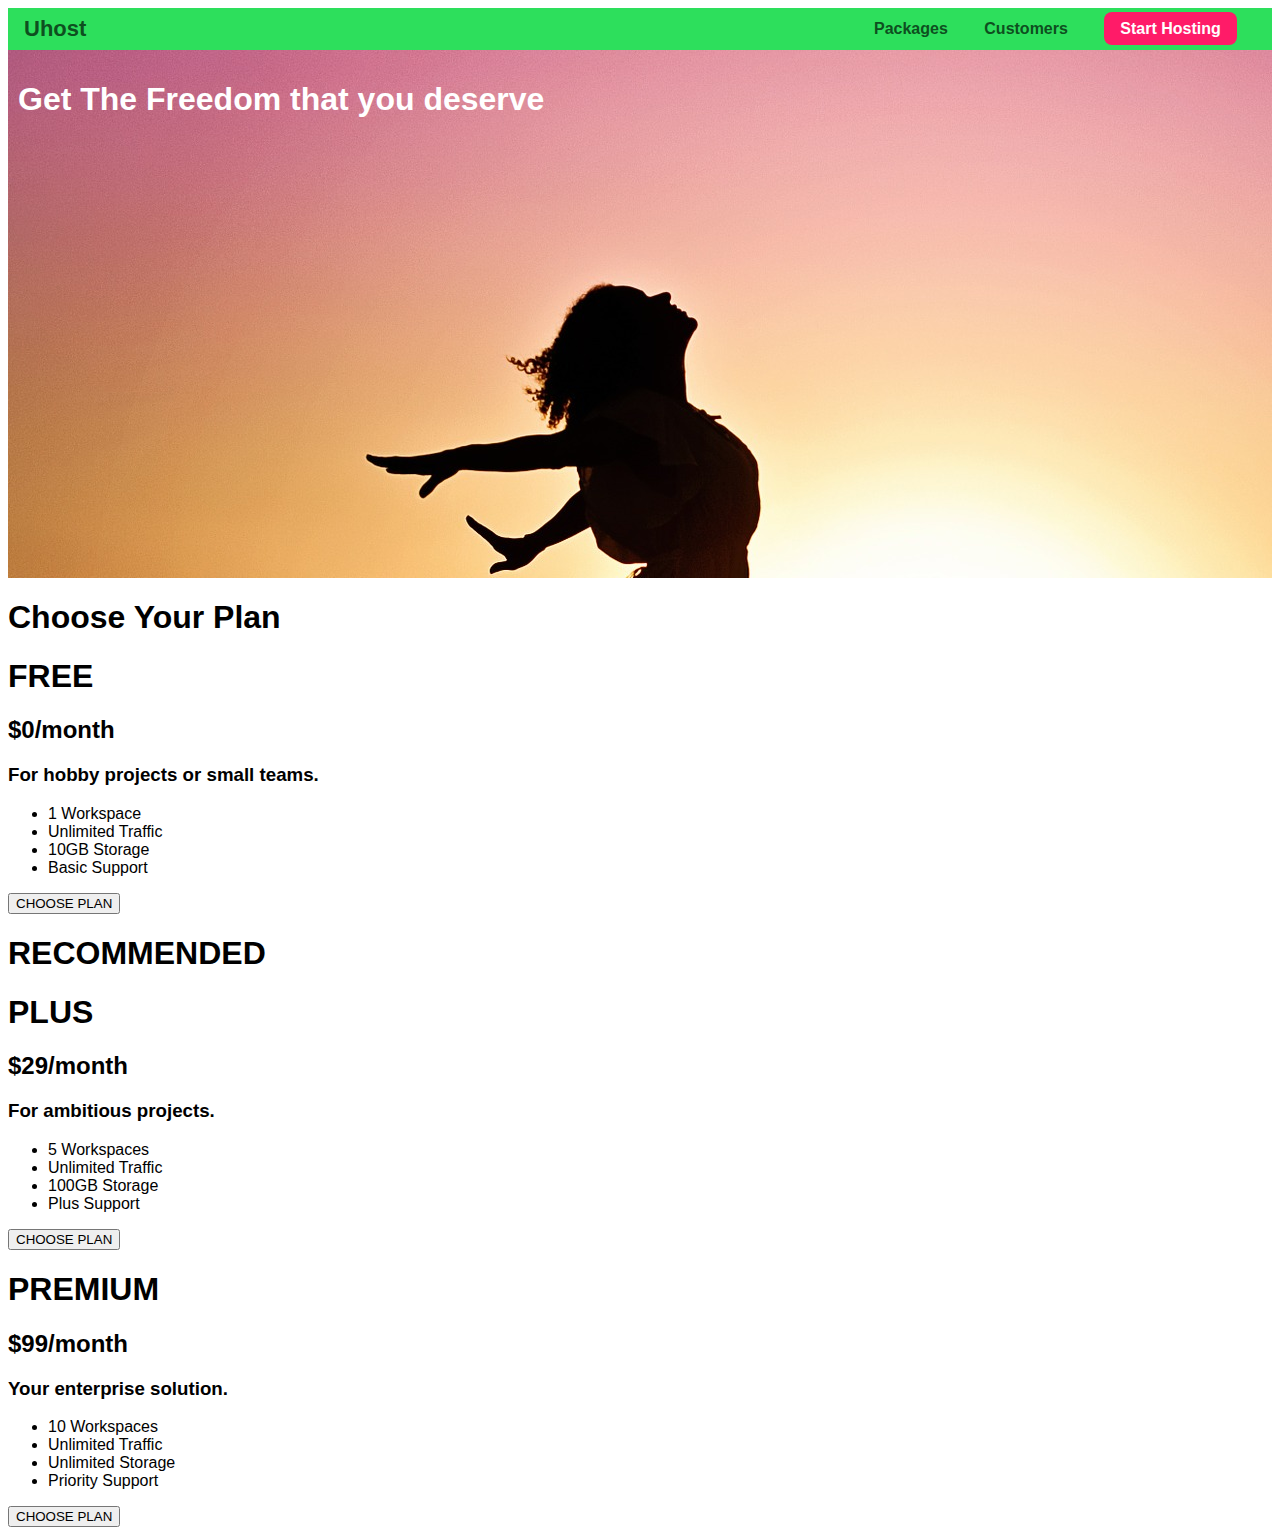
<file: index.html>
<!DOCTYPE html>
<html lang="en">

<head>
    <meta charset="UTF-8">
    <meta name="viewport" content="width=device-width, initial-scale=1.0">
    <title>Uhost</title>
    <link rel="shortcut icon" href="assets/images/favicon.png">
    <link rel="stylesheet" href="assets/css/style.css">
</head>

<body>

    <header class="main-header">
        <div>
            <a href="index.html" class="main-header__brand">Uhost</a>
        </div>
        <nav class="main-nav">
            <ul class="main-nav-items">
                <li class="main-nav-item">
                    <a href="packages/index.html">Packages</a>
                </li>
                <li class="main-nav-item">
                    <a href="customers/index.html">Customers</a>
                </li>
                <li class="main-nav-item cta">
                    <a href="start-hosting/index.html">Start Hosting</a>
                </li>
            </ul>
        </nav>
    </header>

    <main>
        <section id="product-overview">
            <h1>Get The Freedom that you deserve</h1>
        </section>

        <section id="plans">
            <h1 class="section-title">Choose Your Plan</h1>
            <article>
                <h1>FREE</h1>
                <h2>$0/month</h2>
                <h3>For hobby projects or small teams.</h3>
                <ul>
                    <li>1 Workspace</li>
                    <li>Unlimited Traffic</li>
                    <li>10GB Storage</li>
                    <li>Basic Support</li>
                </ul>
                <div>
                    <button>CHOOSE PLAN</button>
                </div>
            </article>
            <article>
                <h1>RECOMMENDED</h1>
                <h1>PLUS</h1>
                <h2>$29/month</h2>
                <h3>For ambitious projects.</h3>
                <ul>
                    <li>5 Workspaces</li>
                    <li>Unlimited Traffic</li>
                    <li>100GB Storage</li>
                    <li>Plus Support</li>
                </ul>
                <div>
                    <button>CHOOSE PLAN</button>
                </div>
            </article>
            <article>
                <h1>PREMIUM</h1>
                <h2>$99/month</h2>
                <h3>Your enterprise solution.</h3>
                <ul>
                    <li>10 Workspaces</li>
                    <li>Unlimited Traffic</li>
                    <li>Unlimited Storage</li>
                    <li>Priority Support</li>
                </ul>
                <div>
                    <button>CHOOSE PLAN</button>
                </div>
            </article>
            </div>
    </main>
</body>

</html>
</file>
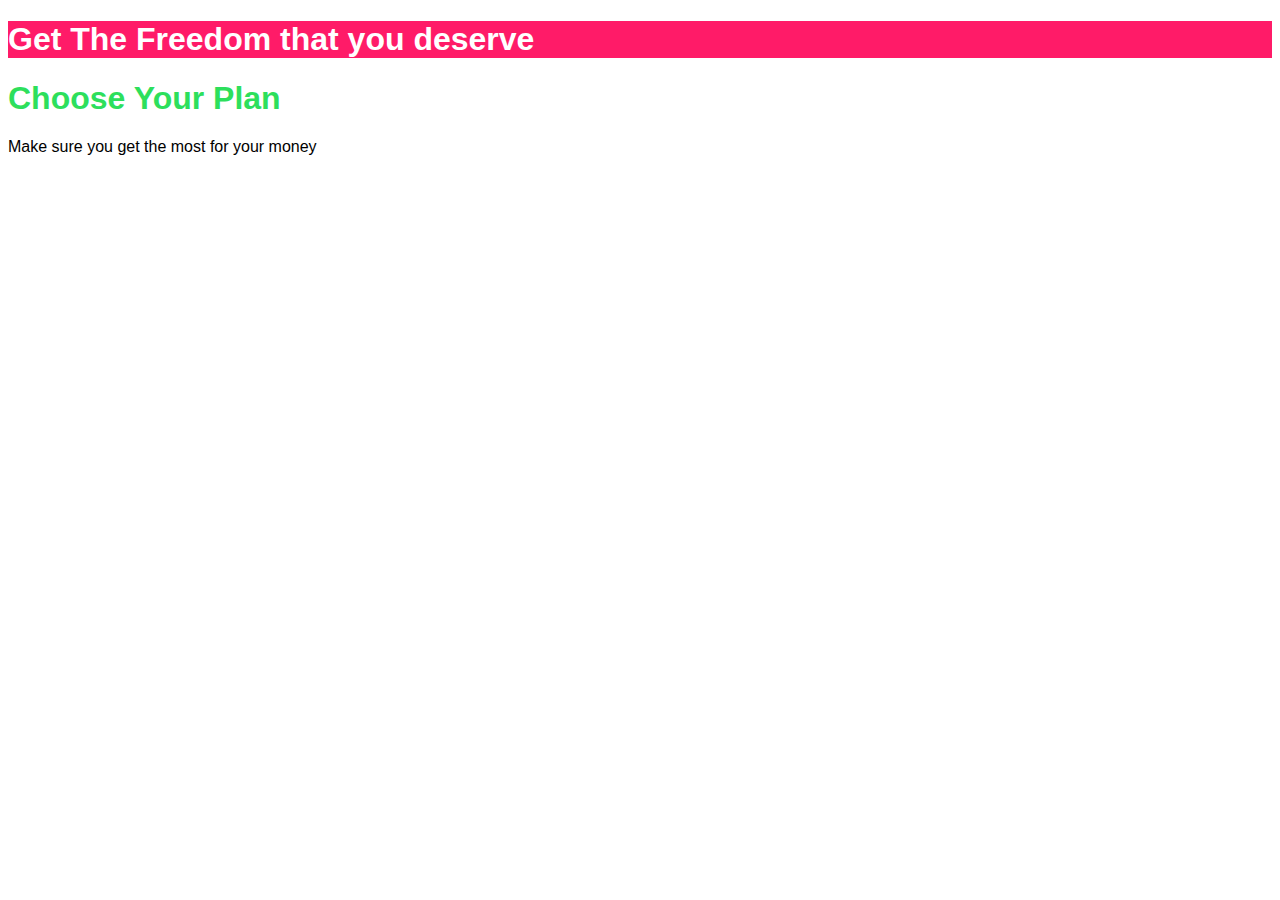
<file: 1.simple_styling.html>
<!DOCTYPE html>
<html lang="en">

<head>
    <meta charset="UTF-8">
    <meta name="viewport" content="width=device-width, initial-scale=1.0">
    <title>Uhost</title>
    <link rel="shortcut icon" href="assets/images/favicon.png">
    <link rel="stylesheet" href="assets/css/simple_styling.css">
</head>

<body>

    <section id="product-overview">
        <h1>Get The Freedom that you deserve</h1>
    </section>

    <section id="plans">
        <h1 class="section-title">Choose Your Plan</h1>
        <p>Make sure you get the most for your money</p>
    </section>
</body>

</html>
</file>
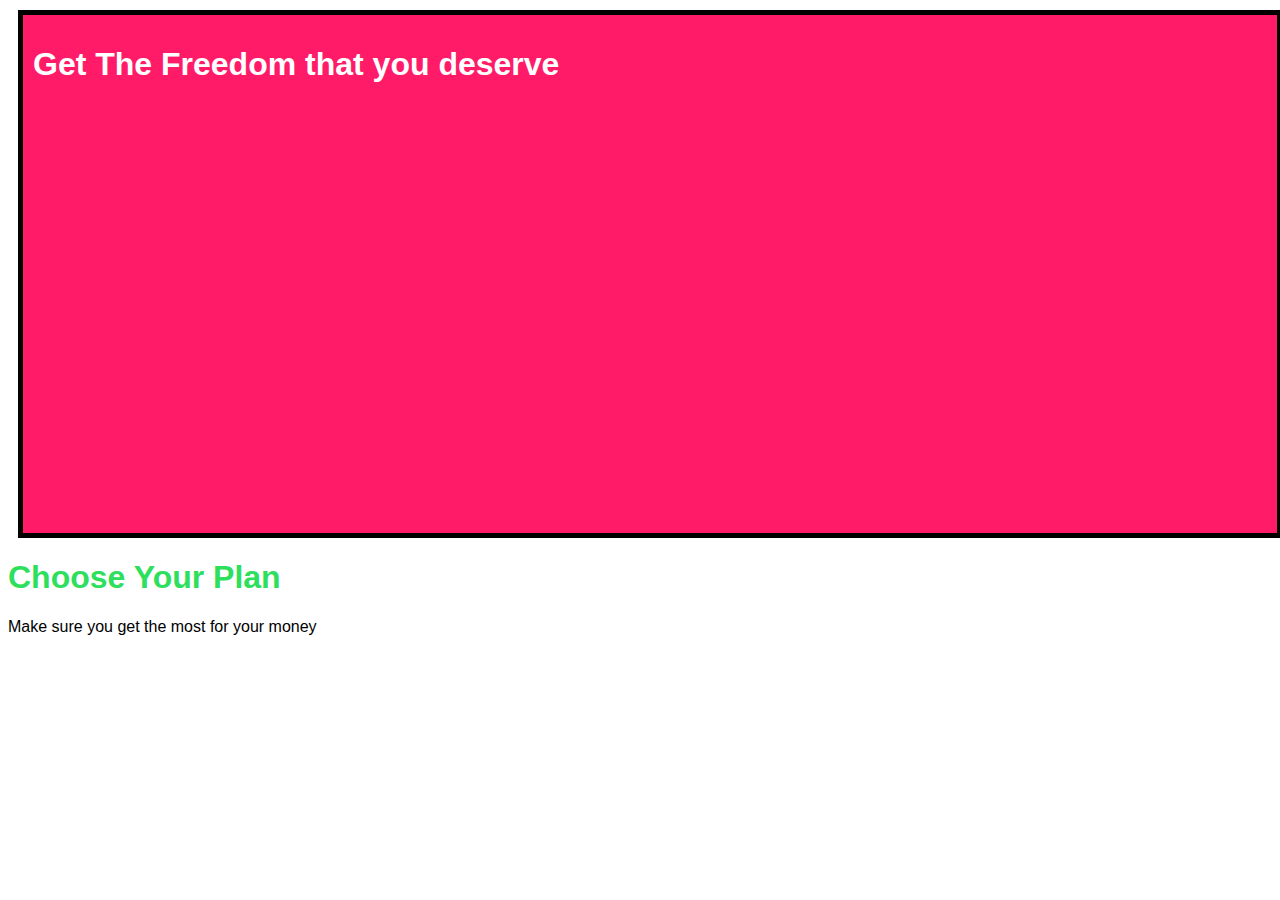
<file: 2.box-model.html>
<!DOCTYPE html>
<html lang="en">

<head>
    <meta charset="UTF-8">
    <meta name="viewport" content="width=device-width, initial-scale=1.0">
    <title>Uhost</title>
    <link rel="shortcut icon" href="assets/images/favicon.png">
    <link rel="stylesheet" href="assets/css/boxmodel.css">
</head>

<body>

    <section id="product-overview">
        <h1>Get The Freedom that you deserve</h1>
    </section>

    <section id="plans">
        <h1 class="section-title">Choose Your Plan</h1>
        <p>Make sure you get the most for your money</p>
    </section>
</body>

</html>
</file>
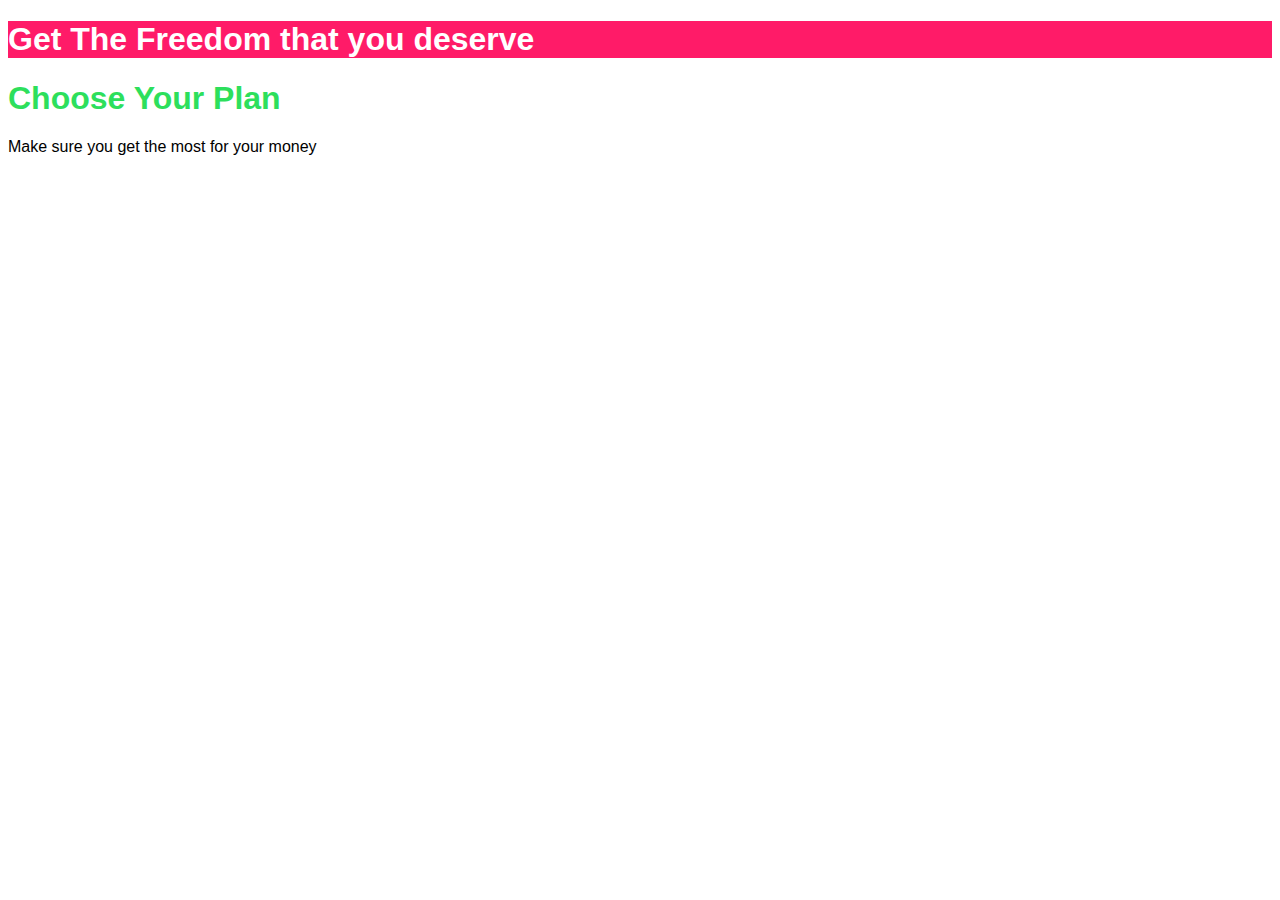
<file: 1.css_basic/1.simple_styling.html>
<!DOCTYPE html>
<html lang="en">

<head>
    <meta charset="UTF-8">
    <meta name="viewport" content="width=device-width, initial-scale=1.0">
    <title>Uhost</title>
    <link rel="shortcut icon" href="../assets/images/favicon.png">
    <link rel="stylesheet" href="../assets/css/simple_styling.css">
</head>

<body>

    <section id="product-overview">
        <h1>Get The Freedom that you deserve</h1>
    </section>

    <section id="plans">
        <h1 class="section-title">Choose Your Plan</h1>
        <p>Make sure you get the most for your money</p>
    </section>
</body>

</html>
</file>
<file: assets/css/style.css>
* {
    box-sizing: border-box;
}

body {
    font-family: 'Monserrat', sans-serif;
}

#product-overview {
    background: url("/assets/images/freedom.jpg");
    width: 100%;
    height: 528px;
    padding: 10px;
}

.product-overview h1 {
    color: white;
    font-family: 'Anton', sans-serif;
}

h1 {
    color: white;
    font-family: sans-serif;
}

.section-title {
    color: #2ddf5c;
}

.main-header {
    width: 100%;
    background: #2ddf5c;
    padding: 8px 16px;
}

.main-header>div {
    display: inline-block;
    vertical-align: middle;
}

.main-header__brand {
    color: #0e4f1f;
    text-decoration: none;
    font-weight: bold;
    font-size: 22px;
}

.main-nav {
    display: inline-block;
    text-align: right;
    width: calc(100% - 70px);
    vertical-align: middle;
}

.main-nav-items {
    text-align: right;
    margin: 0;
    padding: 0;
    list-style: none;
}

.main-nav-item {
    display: inline-block;
    margin: 0 16px;
}

.main-nav-item a {
    text-decoration: none;
    color: #0e4f1f;
    font-weight: bold;
    padding: 3px 0;
}

.main-nav-item a:hover,
.main-nav-item a:active {
    color: white;
    border-bottom: 5px solid white;
}

.cta a {
    color: white;
    background-color: #ff1b68;
    border-radius: 8px;
    padding: 8px 16px;
}

.cta a:active,
.cta a:hover {
    background: white;
    color: #ff1b68;
    border: none;
}

#plans h1 {
    color: black;
}
</file>
<file: assets/css/simple_styling.css>
body {
    font-family: 'Monserrat', sans-serif;
}

#product-overview {
    background-color: #ff1b68;
}

.product-overview h1 {
    color: white;
    font-family: 'Anton', sans-serif;
}

h1 {
    color: white;
    font-family: sans-serif;
}

.section-title {
    color: #2ddf5c;
}
</file>
<file: assets/css/boxmodel.css>
* {
    box-sizing: border-box;
}

body {
    font-family: 'Monserrat', sans-serif;
}

#product-overview {
    background-color: #ff1b68;
    width: 100%;
    height: 528px;
    padding: 10px;
    border: 5px solid black;
    margin: 10px;
}

.product-overview h1 {
    color: white;
    font-family: 'Anton', sans-serif;
}

h1 {
    color: white;
    font-family: sans-serif;
}

.section-title {
    color: #2ddf5c;
}
</file>
